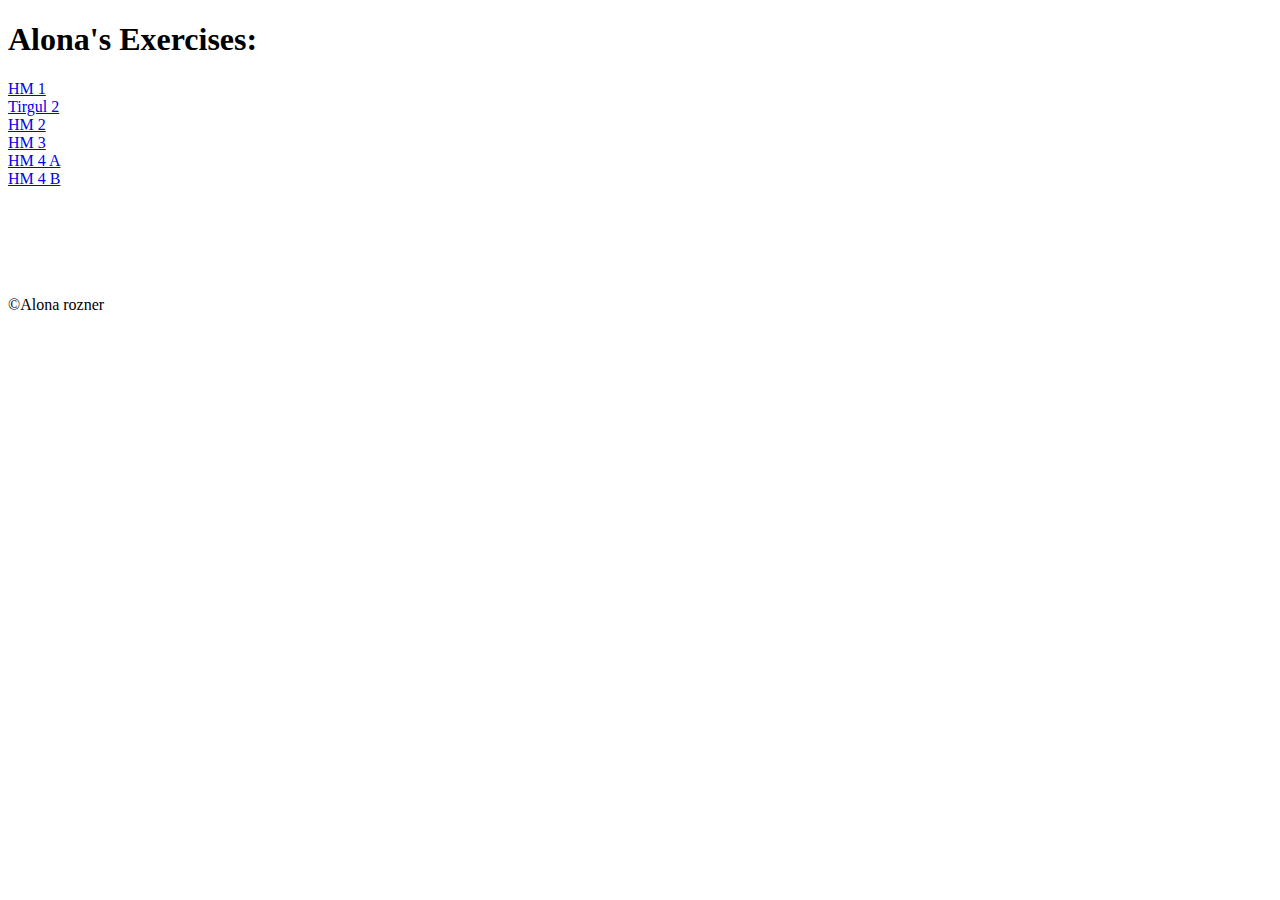
<file: index.html>
<!DOCTYPE html>
<html>

<head>
	<title>Alona Rozner</title>
</head>

<body>
	<h1>Alona's Exercises:</h1>
	<lu>
		<li><a href="exercises/ex1/index.html">HM 1</a></li>
		<li><a href="exercises/tirgul2/index.html">Tirgul 2</a></li>
		<li><a href="exercises/ex2/index.html">HM 2</a></li> 
		<li><a href="exercises/ex3/index.html">HM 3</a></li> 
		<li><a href="exercises/ex4/index.html">HM 4 A</a></li>  
		<li><a href="exercises/ex4/new.html">HM 4 B</a></li>  


	</lu>
</body>
<br></br>
<br></br>
<br></br>
<footer>&#169;Alona rozner</footer>

</html>
</file>
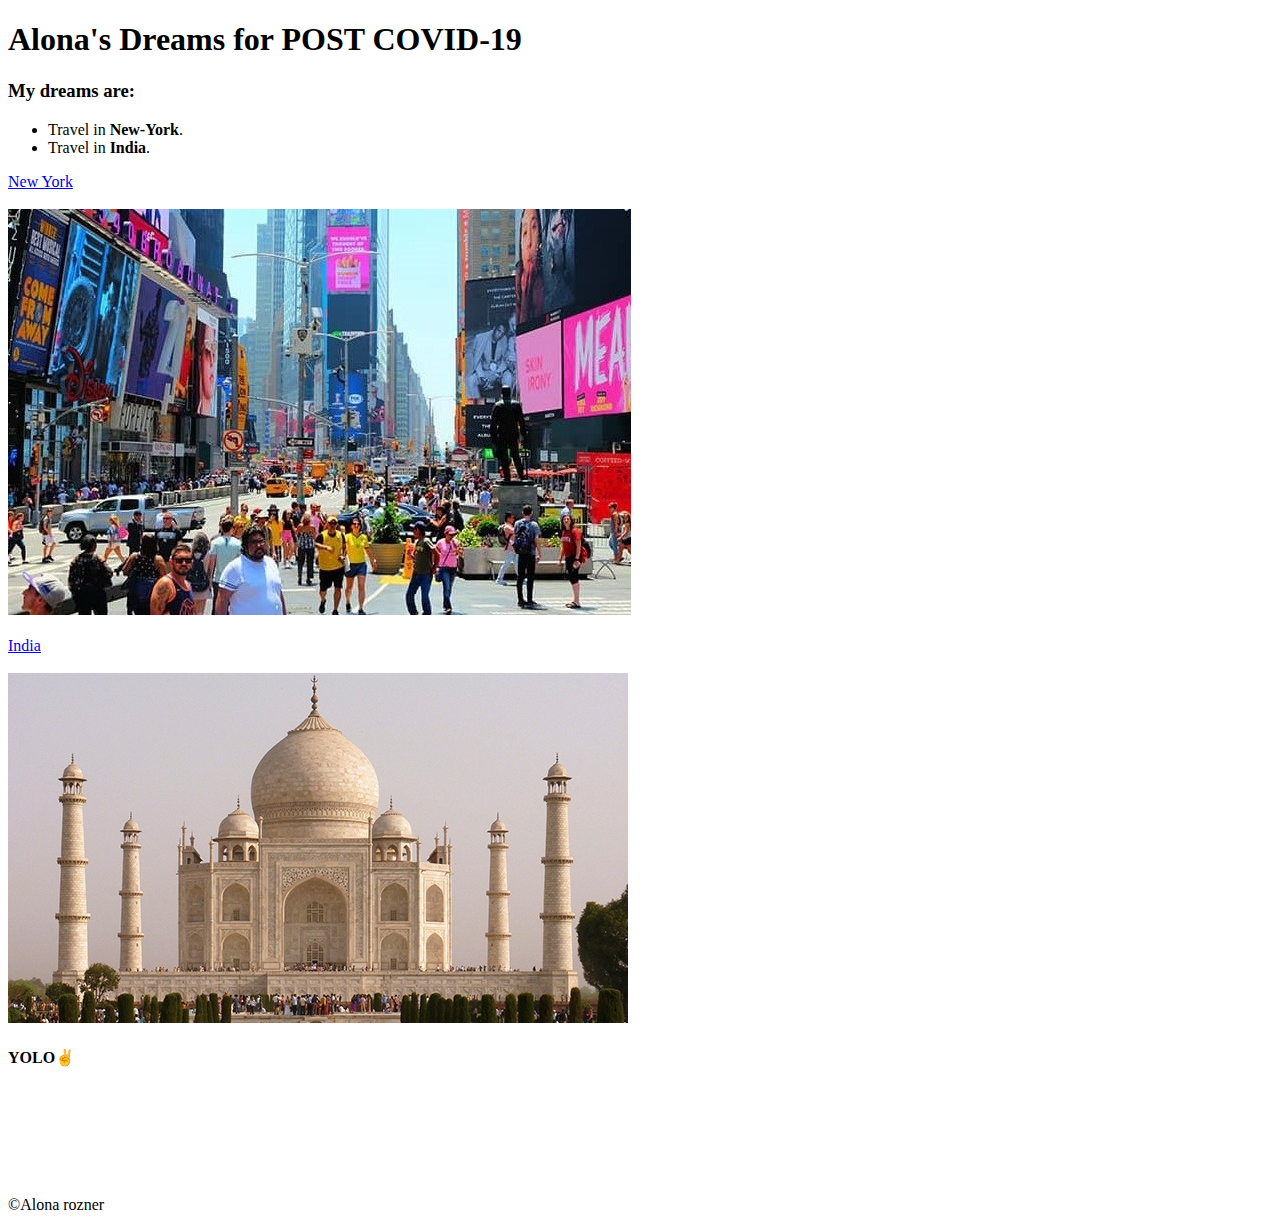
<file: exercises/ex1/index.html>
<!DOCTYPE html>
<html>
	<head>
		<title>Alona Rozner</title>
	</head>
	<body>
		<div>
		<h1>Alona's Dreams for POST COVID-19</h1>
			<h3>My dreams are:</h3>
			<ul>
				<li>Travel in <b>New-York</b>.</li>
				<li>Travel in <b>India</b>.</li>
			</ul>
			<a  href ="dream-1.html">New York
			<br></br>
			<img src="images\ny4.jpg" alt="newyork" title="newyork" >
			</a>
			<br></br>
			<a  href ="dream-2.html">India
			<br></br>
			<img src="images\india1.jpg" alt="india" title="india">
			</a>
			<h4>YOLO&#9996;</h4>
			<br></br>
			<br></br>
			<br></br>
		</div>
		<footer>&#169;Alona rozner</footer>
	</body>
</html>
</file>
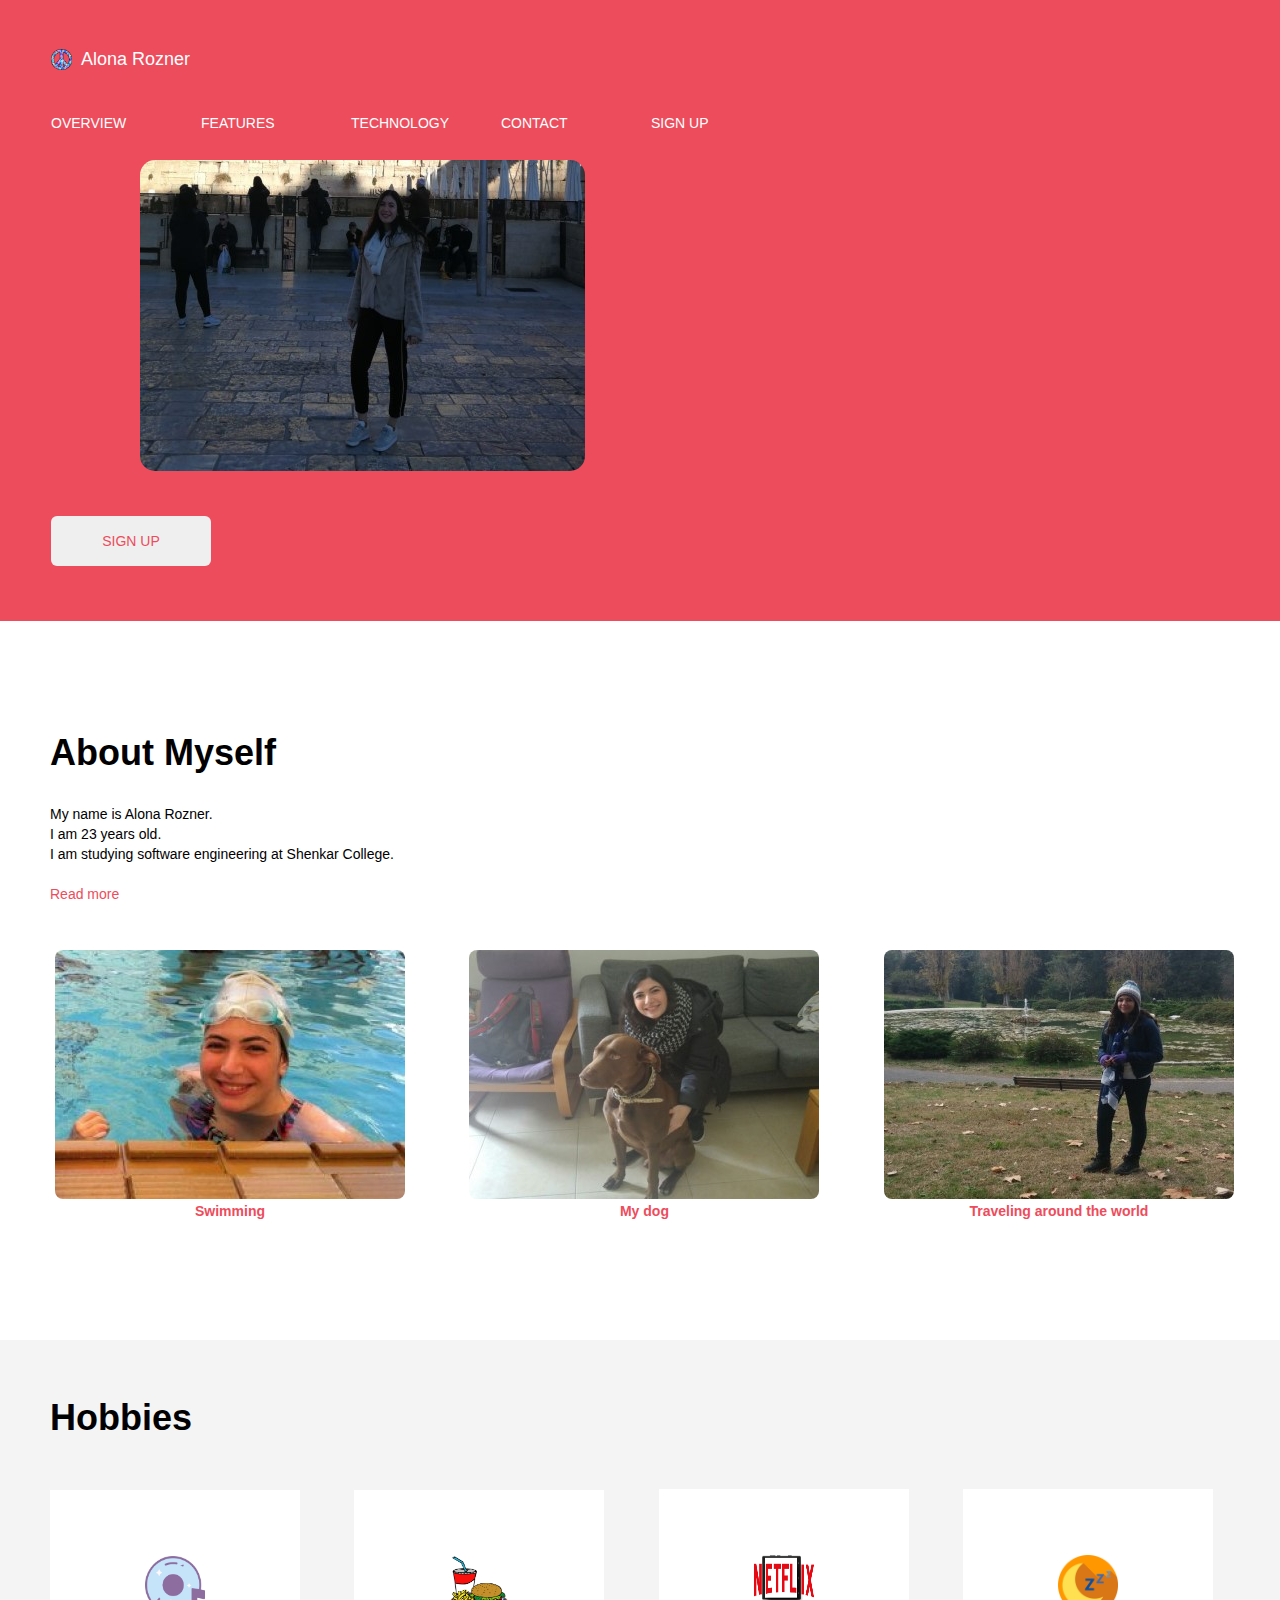
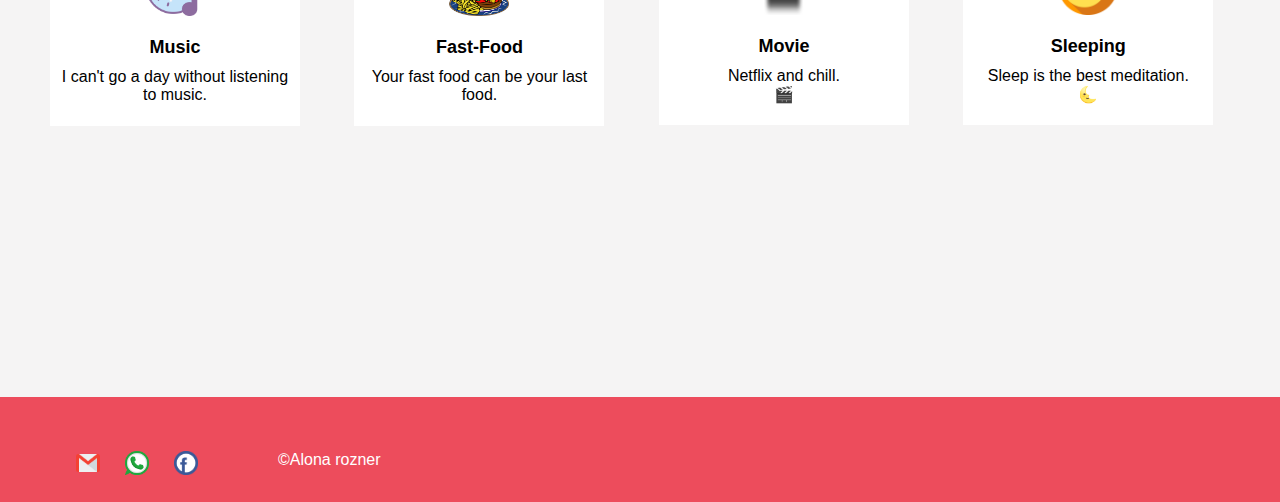
<file: exercises/ex2/index.html>
<!DOCTYPE html>
<html>

<head>
    <title>Alona Rozner</title>
    <link rel="stylesheet" href="css/style.css">
</head>

<body>
    <header>
        <a href="#" id="logo">
            <span>Alona Rozner</span>
        </a>
        <nav>
            <ul>
                <li><a href="#">OVERVIEW</a></li>
                <li><a href="#">FEATURES</a></li>
                <li><a href="#">TECHNOLOGY</a></li>
                <li><a href="#">CONTACT</a></li>
                <li><a href="#">SIGN UP</a></li>
            </ul>
        </nav>
        <img id="me" src="images\me.jpg" alt="me" title="me">
        <button>SIGN UP</button>
    </header>
    <main>
        <h1>About Myself</h1>
        <section class="context">
            <p>My name is Alona Rozner.<br> I am 23 years old.<br> I am studying software engineering at Shenkar
                College.
            </p>
            <br>
            <a href="#">Read more</a>
        </section>
        <section>
            <div class="gallery">
                <img src="images/swim.jpg" alt="swim" title="swim">
                <a href="#">
                    <div class="description">Swimming</div>
                </a>
            </div>
            <div class="gallery">
                <img src="images/mydog.jpg" alt="mydog" title="mydog">
                <a href="#">
                    <div class="description">My dog</div>
                </a>
            </div>
            <div class="gallery">
                <img src="images/rome.jpg" alt="rome" title="rome">
                <a href="#">
                    <div class="description">Traveling around the world</div>
                </a>
            </div>
        </section>
        <section id="hobbies">
            <h2>Hobbies</h2>
            <a href="#">
                <div class="icons">
                    <img src="images/music.png" alt="music" title="music">
                    <h6>Music</h6>
                    <div class="des"></div>I can't go a day without listening to music.
                </div>
            </a>
            <a href="#">
                <div class="icons">
                    <img src="images/food.png" alt="food" title="food">
                    <h6>Fast-Food</h6>
                    <div class="des"></div>Your fast food can be your last food.
                </div>
            </a>
            <a href="#">
                <div class="icons">
                    <img src="images/netflix.png" alt="netflix" title="netflix">
                    <h6>Movie</h6>
                    <div class="des"></div>Netflix and chill.<br>&#127916;
                </div>
            </a>

            <a href="#">
                <div class="icons">
                    <img src="images/sleep.png" alt="sleep" title="sleep">
                    <h6>Sleeping</h6>
                    <div class="des"></div>Sleep is the best meditation.<br>&#127772;
                </div>
            </a>
        </section>
        </section>
    </main>
    <footer>
        <a href="#"><img src="images/gmail.png" alt="gmail" title="gmail"></a>
        <a href="#"><img src="images/whatsapp.png" alt="whatsapp" title="whatsapp"></a>
        <a href="#"><img src="images/facebook.png" alt="facebook" title="facebook"></a>
        <p>&#169;Alona rozner</p>
    </footer>
</body>

</html>
</file>
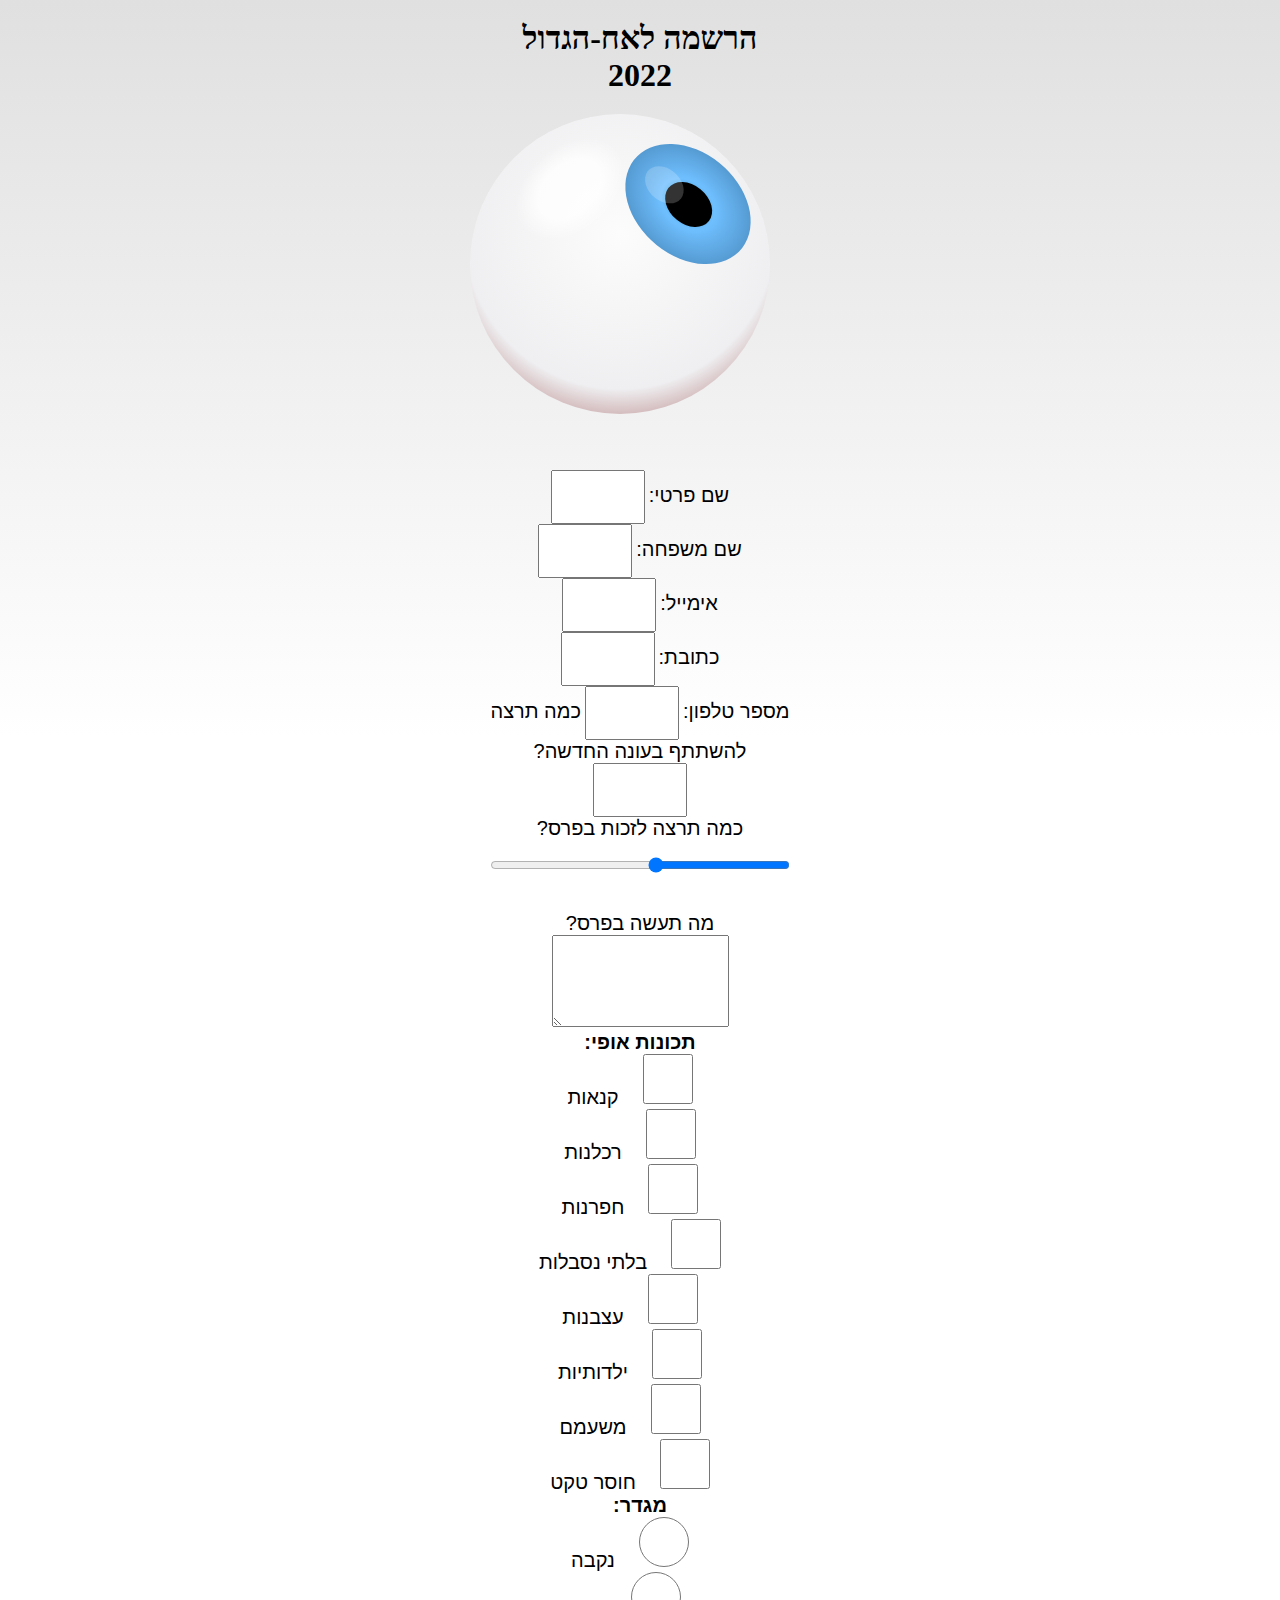
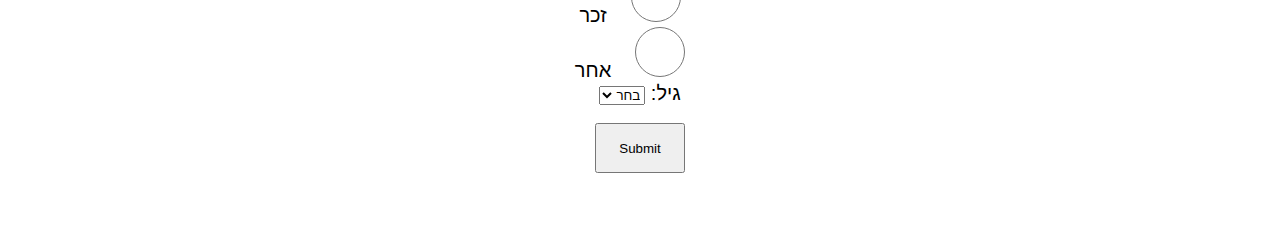
<file: exercises/ex4/index.html>
<!DOCTYPE html>
<html>

<head>
    <title>Alona's Form</title>
    <meta charset="UTF-8">
    <script src="js/scripts.js"></script>
    <script src="https://cdn.jsdelivr.net/npm/bootstrap@5.0.0-beta3/dist/js/bootstrap.bundle.min.js"
        integrity="sha384-JEW9xMcG8R+pH31jmWH6WWP0WintQrMb4s7ZOdauHnUtxwoG2vI5DkLtS3qm9Ekf"
        crossorigin="anonymous"></script>
    <link href="https://cdn.jsdelivr.net/npm/bootstrap@5.0.0-beta3/dist/css/bootstrap.min.css" rel="stylesheet"
        integrity="sha384-eOJMYsd53ii+scO/bJGFsiCZc+5NDVN2yr8+0RDqr0Ql0h+rP48ckxlpbzKgwra6" crossorigin="anonymous">
    <meta name="viewport" content="width=device-width, initial-scale=1.0">
    <link rel="stylesheet" href="css/style.css">

</head>

<body>
    <form action="http://se.shenkar.ac.il/teach/web1/2021/get_form3.php" method="GET" autocomplete="on" onsubmit="return check()">
        <header>
            <h1>הרשמה לאח-הגדול 2022</h1>
            <section class="stage">
                <figure class="ball">
                    <span class="shadow"></span>
                    <span class="iris"></span>
                </figure>
            </section>
        </header>
        <main>
            <br>
            <br>
            <label>שם פרטי:</label>
            <input class="form-control" type="text" name="fullName" pattern="\w+\s\w+">
            <br>
            <label>שם משפחה:</label>
            <input class="form-control" type="password" name="pass" pattern=".{8,16}">
            <br>
            <label>אימייל:</label>
            <input class="form-control" type="email" name="mail">
            <br>
            <label>כתובת:</label>
            <input class="form-control" type="url" name="website">
            <br>
            <label>מספר טלפון:</label>
            <input class="form-control" type="tel" name="phone" pattern=".{9,10}">
            <label>כמה תרצה להשתתף בעונה החדשה?</label>
            <input class="form-control" type="number" name="coffee" min="1" max="5">
            <br>
            <label>כמה תרצה לזכות בפרס?</label>
            <input type="range" value="5" name="temper" min="1" max="10" id="slider">
            <br><br>
            <label for="address">מה תעשה בפרס? </label>
            <textarea class="form-control" name="text" rows="6" columns="30"></textarea>
            <br>
            <h6>תכונות אופי:</h6>
            <input class="form-check-input" type="checkbox" name="interests[]" value="Reading Books">
            <label>קנאות </label><br>
            <input class="form-check-input" type="checkbox" name="interests[]" value="Baking Cakes">
            <label>רכלנות </label><br>
            <input class="form-check-input" type="checkbox" name="interests[]" value="Exercising">
            <label>חפרנות</label><br>
            <input class="form-check-input" type="checkbox" name="interests[]" value="Watching TV">
            <label>בלתי נסבלות </label><br>
            <input class="form-check-input" type="checkbox" name="interests[]" value="Watching TV">
            <label>עצבנות </label><br>
            <input class="form-check-input" type="checkbox" name="interests[]" value="Watching TV">
            <label>ילדותיות </label><br>
            <input class="form-check-input" type="checkbox" name="interests[]" value="Watching TV">
            <label>משעמם </label><br>
            <input class="form-check-input" type="checkbox" name="interests[]" value="Watching TV">
            <label>חוסר טקט </label><br>
            <h6>מגדר:</h6>
            <input class="form-check-input" type="radio" name="gender" value="female">
            <label>נקבה</label><br>
            <input class="form-check-input" type="radio" name="gender" value="male">
            <label>זכר</label><br>
            <input class="form-check-input" type="radio" name="gender" value="other">
            <label>אחר</label><br>
            <label for="age">גיל:
                <select class="form-select form-select-sm" name="age">
                    <option value="">בחר</option>
                    <option value="18">18</option>
                    <option value="19">19</option>
                    <option value="20">20</option>
                    <option value="21">21</option>
                    <option value="22">22</option>
                    <option value="23">23</option>
                    <option value="24">24</option>
                </select>
            </label>
            <br><br>
                <input class="btn btn-primary" type="submit">
        </main>
        <footer></footer>
    </form>
</body>

</html>
</file>
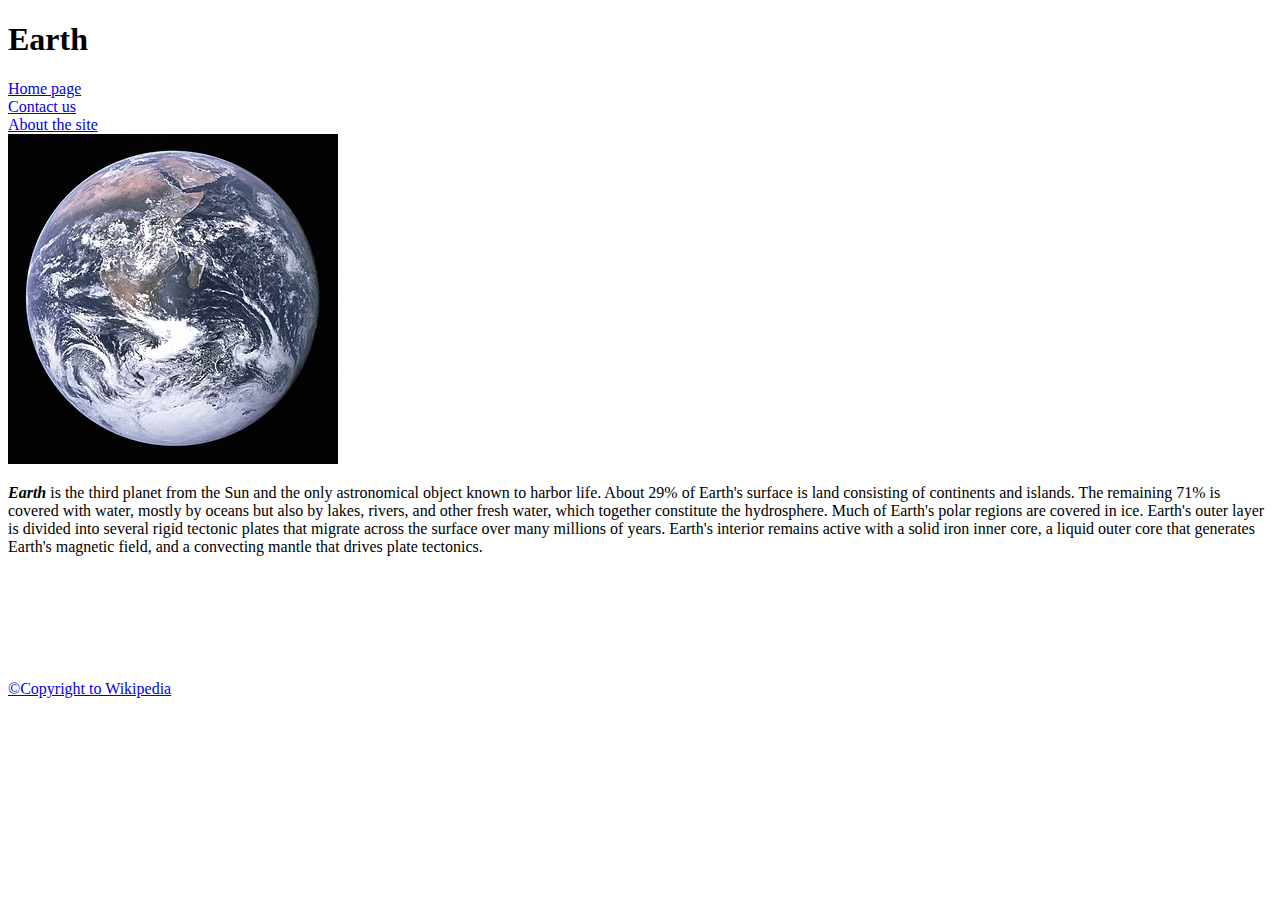
<file: exercises/tirgul2/index.html>
<!DOCTYPE html>
<html>
    <head>
    	<meta charset="UTF-8">
    	<title>Alona Rozner</title>
    </head>
    <body>
        <h1> Earth</h1>
        <lu>
            <li><a href="home_page.html">Home page</a></li>
            <li><a href="contact_us.html">Contact us</a></li>
            <li><a href="about_the_site.html">About the site</a></li>
        </lu>
        <img src="images/earth.jpg"alt="earth" title=”earth”>
        <p><i><b>Earth</b></i> is the third planet from the Sun and the only astronomical object known to harbor life. About 29% of Earth's surface is land consisting of continents and islands. The remaining 71% is covered with water, mostly by oceans but also by lakes, rivers, and other fresh water, which together constitute the hydrosphere. Much of Earth's polar regions are covered in ice. Earth's outer layer is divided into several rigid tectonic plates that migrate across the surface over many millions of years. Earth's interior remains active with a solid iron inner core, a liquid outer core that generates Earth's magnetic field, and a convecting mantle that drives plate tectonics.</p>
        <br></br>
        <br></br>
        <br></br>
        <footer><a href="https://en.wikipedia.org/wiki/Earth">&#169;Copyright to Wikipedia</a></footer>
    </body>
</html>
</file>
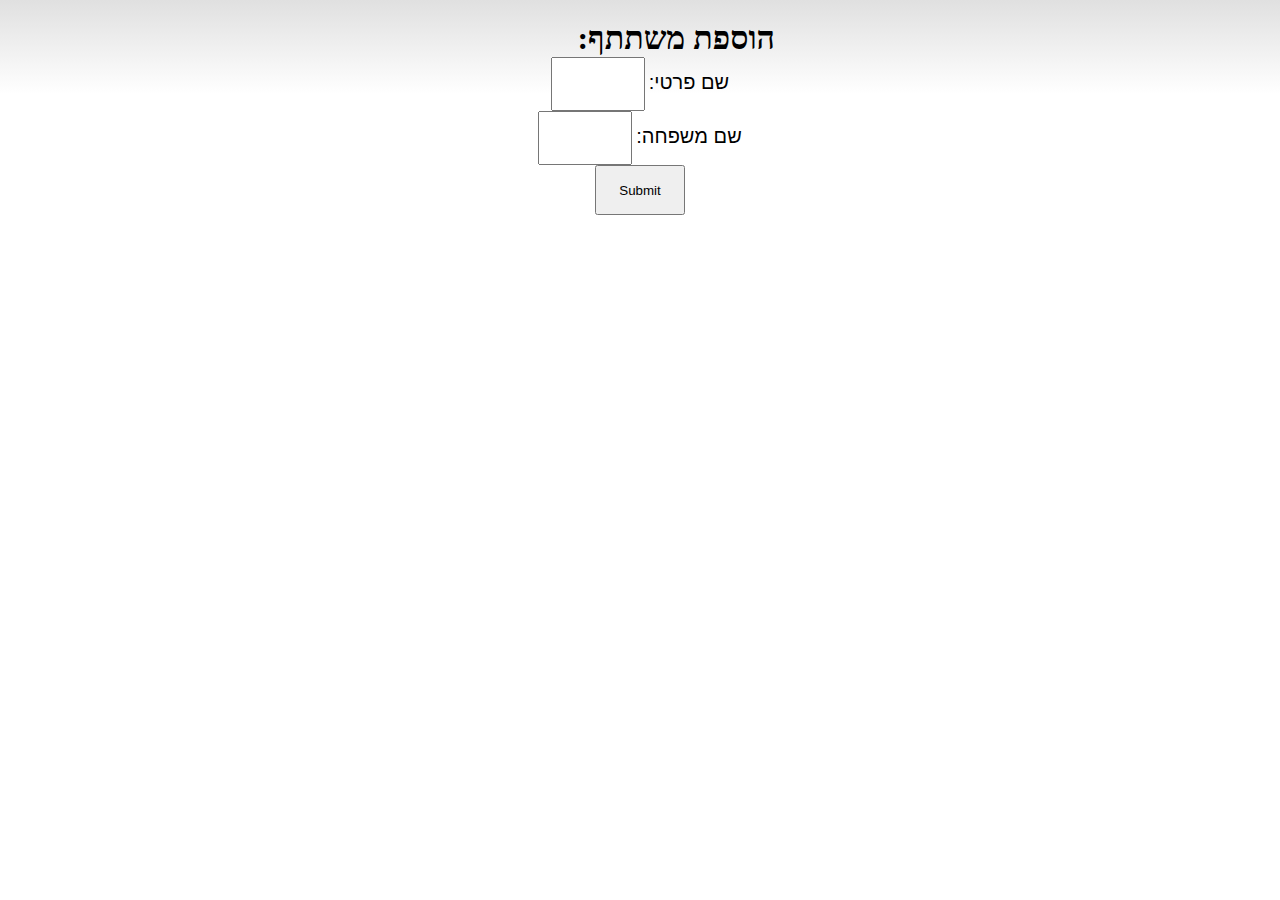
<file: exercises/ex4/new.html>
<!DOCTYPE html>
<html>

<head>
    <meta charset="UTF-8">
    <script src="https://cdn.jsdelivr.net/npm/bootstrap@5.0.0-beta3/dist/js/bootstrap.bundle.min.js"
        integrity="sha384-JEW9xMcG8R+pH31jmWH6WWP0WintQrMb4s7ZOdauHnUtxwoG2vI5DkLtS3qm9Ekf"
        crossorigin="anonymous"></script>
    <link href="https://cdn.jsdelivr.net/npm/bootstrap@5.0.0-beta3/dist/css/bootstrap.min.css" rel="stylesheet"
        integrity="sha384-eOJMYsd53ii+scO/bJGFsiCZc+5NDVN2yr8+0RDqr0Ql0h+rP48ckxlpbzKgwra6" crossorigin="anonymous">
    <link rel="stylesheet" href="css/style.css">
    <title>Alona Rozner</title>
</head>

<body>
    <div id="wrapper">
        <form action="http://localhost/get_params.php" method="GET" autocomplete>
            <header>
                <h1>הוספת משתתף:</h1>
            </header>
            <main>
                <div class="mb-3">
                    <label class="form-label">שם פרטי:</label>
                    <input class="form-control" type="text" name="firstName">
                    <br>
                    <label class="form-label">שם משפחה:</label>
                    <input class="form-control" type="text" name="lastName">
                    <br>
                    <input class="btn btn-primary" type="submit">
            </main>
        </form>
    </div>
</body>

</html>
</file>
<file: exercises/ex2/css/style.css>
*{
    margin: 0;
    padding: 0;
}
header,main,nav,footer,section{
    font-family: Arial, Helvetica, sans-serif;
    display: block;
}
header,footer{
    background-color:#ED4C5C;
    color:white;
    padding-left: 51px;
    padding-top: 25px;
    width:100%; 
}
main #hobbies{
    margin-top: 120px;
    padding-left: 0px;
    background-color: #F5F4F4;
}
#logo{
    background-image: url("../images/logo.png");
    background-repeat: no-repeat;
    background-size: contain;
    display: block;
    margin-top: 24px;
}
#logo span{
    font-size: 18px;
    width: 152px;
    height: 22px;
    margin-left:30px;
    font-size: 18px;
}
nav ul{
    padding-top: 45px;
}
nav ul li{
    list-style-type: none;
    float: left;
    Width: 150px;
    font-size: 14px;
}
nav a:hover{
    color:grey;
}
#me{
    margin-left: 89px;
    margin-top: 45px;
    border-radius: 15px;
    display: block;
}
a{
    text-decoration: none;
}
header a{
    color:white;
}
header button{
    margin-bottom: 55px;
    margin-top: 45px;
    height: 50px;
    width: 160px;
    border-radius: 6px;
    border: none;
    font-size: 14px;
    color: #ED4C5C;
}
main {
    background-color:white;
    padding-top: 111px;
}
main h1{
    padding-left: 50px;
    font-size: 36px;
}
.context{
    padding-left: 50px;
    margin-top: 30px; 
    font-size: 14px;
    font-style: normal;
    font-weight: 400;
    line-height: 20px;
    letter-spacing: 0em;
}
.context a{
    color: #ED4C5C;
}
.gallery {
    margin-top: 40.72px;
    margin-left: 50px;
    background-color:#fff;
    color: black;
    display: block;
    padding: 5px;
    text-align: center;
    text-decoration: none;
    Width :350px;
    Height :248.8px;
    display: inline-block;
}
main img{
    border-radius: 8px;
}
.description {
    display: block;
    border-radius: 8px;
    text-align: center;
    font-size: 14px;
    font-style: normal;
    font-weight: 700;
    line-height: 17px;
    color: #ED4C5C;
    letter-spacing: 0em;
}
main h2{
    padding-left: 50px;
    padding-top: 57px;
    font-size: 36px;
}
main .icons img{
    width: 60px;
    height:60px; 
    margin-top: 61px;
}
.icons{
    margin-top: 50px;
    margin-left: 50px;
    background-color:#fff;
    color: black;
    display: block;
    padding: 5px;
    text-align: center;
    text-decoration: none;
    Width :240px;
    Height :226px;
    display: inline-block;
    margin-bottom: 271px;  
}
.icons h6{
    font-size: 18px;
    font-style: normal;
    font-weight: 700;
    line-height: 22px;
    letter-spacing: 0em;
    text-align: center;
    margin-top: 16px;
    
}
.des{
    font-size: 12px;
    font-style: normal;
    font-weight: 400;
    line-height: 14px;
    letter-spacing: 0em;
    text-align: center;
    margin-top: 10px;
}
footer img{
    display:block;
    width: 24px;
    height: 24px;
    float: left;
    margin-left: 25px;
    margin-top: 29px;
    margin-bottom: 19px;
}
footer p{
    display: inline-block;
    height: 28px;
    width: 310px;
    margin-left: 80px;
    margin-top: 29px;
    margin-bottom: 23px;
}
</file>
<file: exercises/ex4/css/style.css>
*{
    margin: 0;
    padding: 0;
}
header,main,footer {
    display: block;
    width: 100%;
    direction: rtl;
    display: block;
}
header h1{
    display: flex;
    text-align: center;
}
 main, label{
  text-align: center;
}
#wrapper{

  margin: 0 auto;
  width: 90%;
}

@keyframes move-eye-skew {
    0% {
      transform: none;
    }
    20% {
      transform: translateX(-68px) translateY(30px) skewX(15deg) skewY(-10deg) scale(0.95);
    }
    25%, 44% {
      transform: none;
    }
    50%, 60% {
      transform: translateX(68px) translateY(-40px) skewX(5deg) skewY(2deg) scaleX(0.95);
    }
    66%, 100% {
      transform: none;
    }
  }
  
  .ball {
    display: inline-block;
    width: 100%;
    height: 100%;
    margin: 0;
    border-radius: 50%;
    position: relative;
    background: radial-gradient(circle at 50% 40%, #fcfcfc, #efeff1 66%, #9b5050 100%);
  }
  .ball:after {
    content: "";
    position: absolute;
    top: 5%;
    left: 10%;
    width: 100%;
    height: 100%;
    border-radius: 50%;
    background: radial-gradient(circle at 50% 50%, rgba(255, 255, 255, 0.8), rgba(255, 255, 255, 0.8) 14%, rgba(255, 255, 255, 0) 24%);
    transform: translateX(-80px) translateY(-90px) skewX(-20deg);
  }
  
  .iris {
    width: 40%;
    height: 40%;
    margin: 30%;
    border-radius: 50%;
    background: radial-gradient(circle at 50% 50%, #208ab4 0%, #6fbfff 30%, #4381b2 100%);
    transform: translateX(68px) translateY(-60px) skewX(15deg) skewY(2deg);
    position: absolute;
    animation: move-eye-skew 5s ease-out infinite;
  }
  .iris:before {
    content: "";
    display: block;
    position: absolute;
    width: 37.5%;
    height: 37.5%;
    border-radius: 50%;
    top: 31.25%;
    left: 31.25%;
    background: black;
  }
  .iris:after {
    content: "";
    display: block;
    position: absolute;
    width: 31.25%;
    height: 31.25%;
    border-radius: 50%;
    top: 18.75%;
    left: 18.75%;
    background: rgba(255, 255, 255, 0.2);
  }
  
  .ball .shadow {
  position: absolute;
  width: 100%;
  height: 100%;
  background: radial-gradient(circle at 50% 50%, rgba(0, 0, 0, 0.4), rgba(0, 0, 0, 0.1) 40%, rgba(0, 0, 0, 0) 50%);
  transform: rotateX(90deg) translateZ(-150px);
    z-index: -1;
  }
  .stage {
    width: 300px;
    height: 300px;
    display: inline-block;
    margin: 20px;
    perspective: 1200px;
    perspective-origin: 50% 50%;
    transform-style: preserve-3d;
    transform: rotateY(0.01deg);
  }
  body {
    width: 300px;
    margin: 20px auto;
    background: linear-gradient(to bottom, rgba(100, 100, 100, 0.2) 0%, rgba(255, 255, 255, 0.5) 40%, #ffffff 100%);
    background-repeat: no-repeat;
  }
 label, h6{
color: black;
font-size: 20px;
font-family: Arial, Helvetica, sans-serif;
  }
  #slider{
    width: 300px;
  }
  input{
    width:90px;
    height: 50px;
    text-align: center;
}
footer{
  height: 50px;
}
</file>
